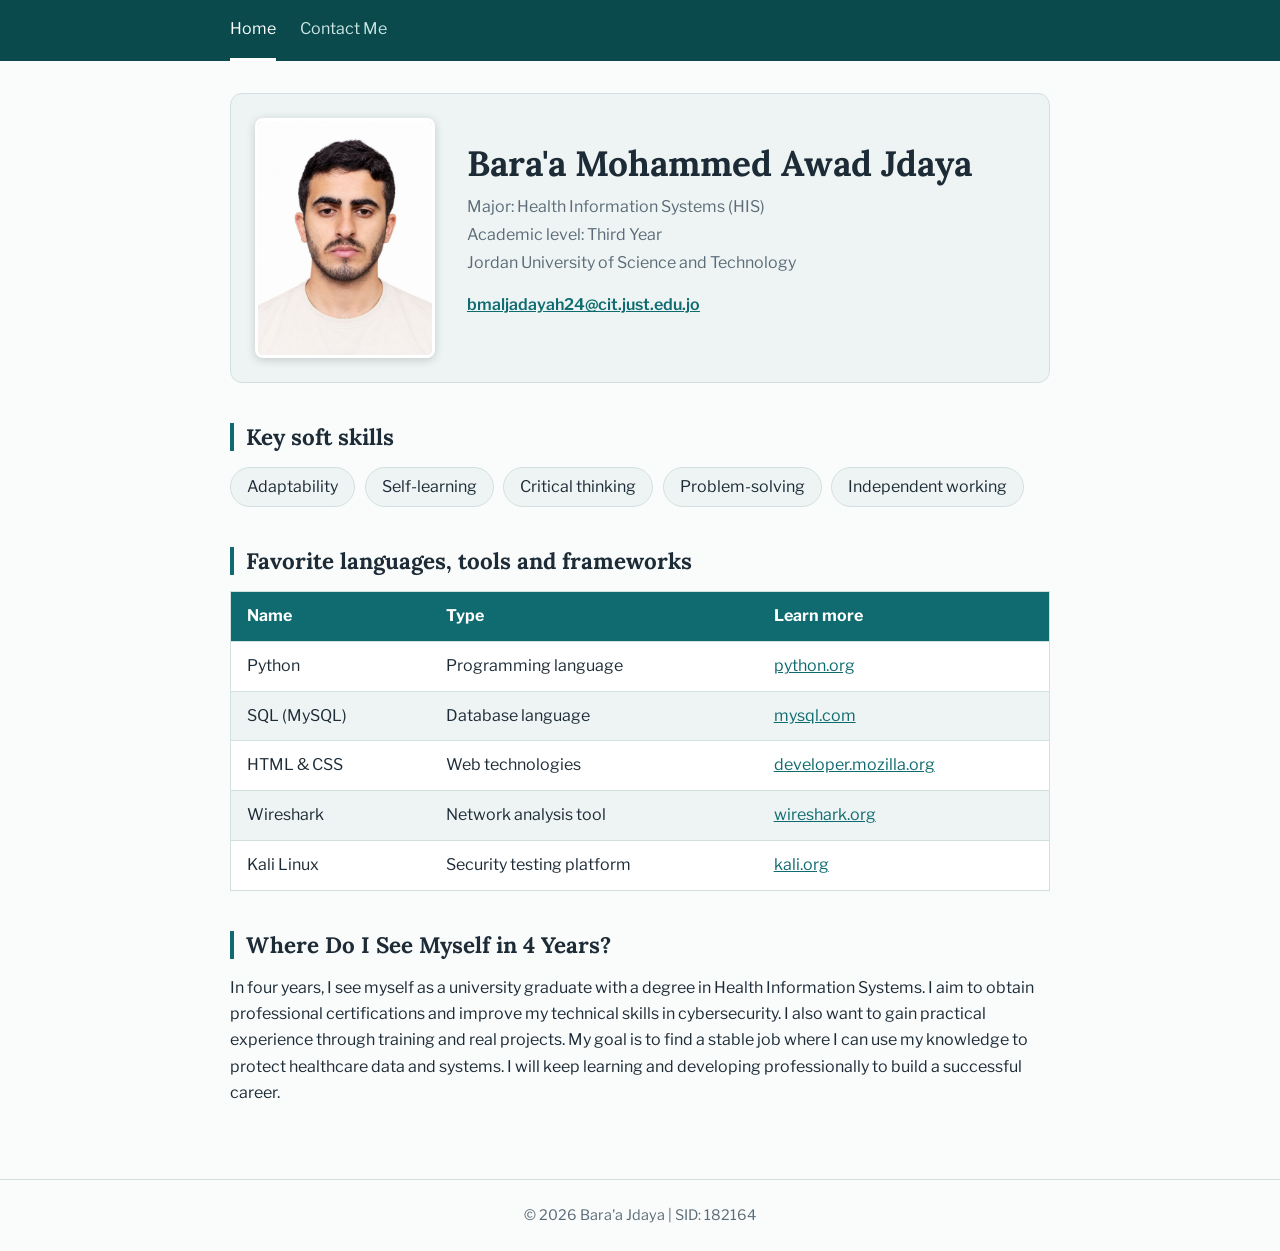
<file: index.html>
<!DOCTYPE html>
<html lang="en">
<head>
  <meta charset="UTF-8">
  <meta name="viewport" content="width=device-width, initial-scale=1">
  <title>182164 - Bara'a Mohammed Awad Jdaya</title>
  <link rel="preconnect" href="https://fonts.googleapis.com">
  <link href="https://fonts.googleapis.com/css2?family=Lora:wght@600;700&family=Libre+Franklin:wght@400;500;600&display=swap" rel="stylesheet">
  <link rel="stylesheet" href="style.css">
</head>
<body>
  <header class="site-header">
    <nav>
      <a href="index.html" class="active">Home</a>
      <a href="contact.html">Contact Me</a>
    </nav>
  </header>

  <main>
    <section class="intro">
      <img src="[data-uri]" alt="Professional photo of Bara'a Jdaya" class="photo">
      <div>
        <h1>Bara'a Mohammed Awad Jdaya</h1>
        <p class="meta">Major: Health Information Systems (HIS)</p>
        <p class="meta">Academic level: Third Year</p>
        <p class="meta">Jordan University of Science and Technology</p>
        <p><a class="mail" href="mailto:bmaljadayah24@cit.just.edu.jo">bmaljadayah24@cit.just.edu.jo</a></p>
      </div>
    </section>

    <section>
      <h2>Key soft skills</h2>
      <ul class="skills">
        <li>Adaptability</li>
        <li>Self-learning</li>
        <li>Critical thinking</li>
        <li>Problem-solving</li>
        <li>Independent working</li>
      </ul>
    </section>

    <section>
      <h2>Favorite languages, tools and frameworks</h2>
      <table>
        <thead>
          <tr><th>Name</th><th>Type</th><th>Learn more</th></tr>
        </thead>
        <tbody>
          <tr><td>Python</td><td>Programming language</td><td><a href="https://www.python.org" target="_blank" rel="noopener">python.org</a></td></tr>
          <tr><td>SQL (MySQL)</td><td>Database language</td><td><a href="https://www.mysql.com" target="_blank" rel="noopener">mysql.com</a></td></tr>
          <tr><td>HTML &amp; CSS</td><td>Web technologies</td><td><a href="https://developer.mozilla.org" target="_blank" rel="noopener">developer.mozilla.org</a></td></tr>
          <tr><td>Wireshark</td><td>Network analysis tool</td><td><a href="https://www.wireshark.org" target="_blank" rel="noopener">wireshark.org</a></td></tr>
          <tr><td>Kali Linux</td><td>Security testing platform</td><td><a href="https://www.kali.org" target="_blank" rel="noopener">kali.org</a></td></tr>
        </tbody>
      </table>
    </section>

    <section>
      <h2>Where Do I See Myself in 4 Years?</h2>
      <p>In four years, I see myself as a university graduate with a degree in Health Information Systems. I aim to obtain professional certifications and improve my technical skills in cybersecurity. I also want to gain practical experience through training and real projects. My goal is to find a stable job where I can use my knowledge to protect healthcare data and systems. I will keep learning and developing professionally to build a successful career.</p>
    </section>
  </main>

  <footer>&copy; 2026 Bara'a Jdaya | SID: 182164</footer>
</body>
</html>
</file>
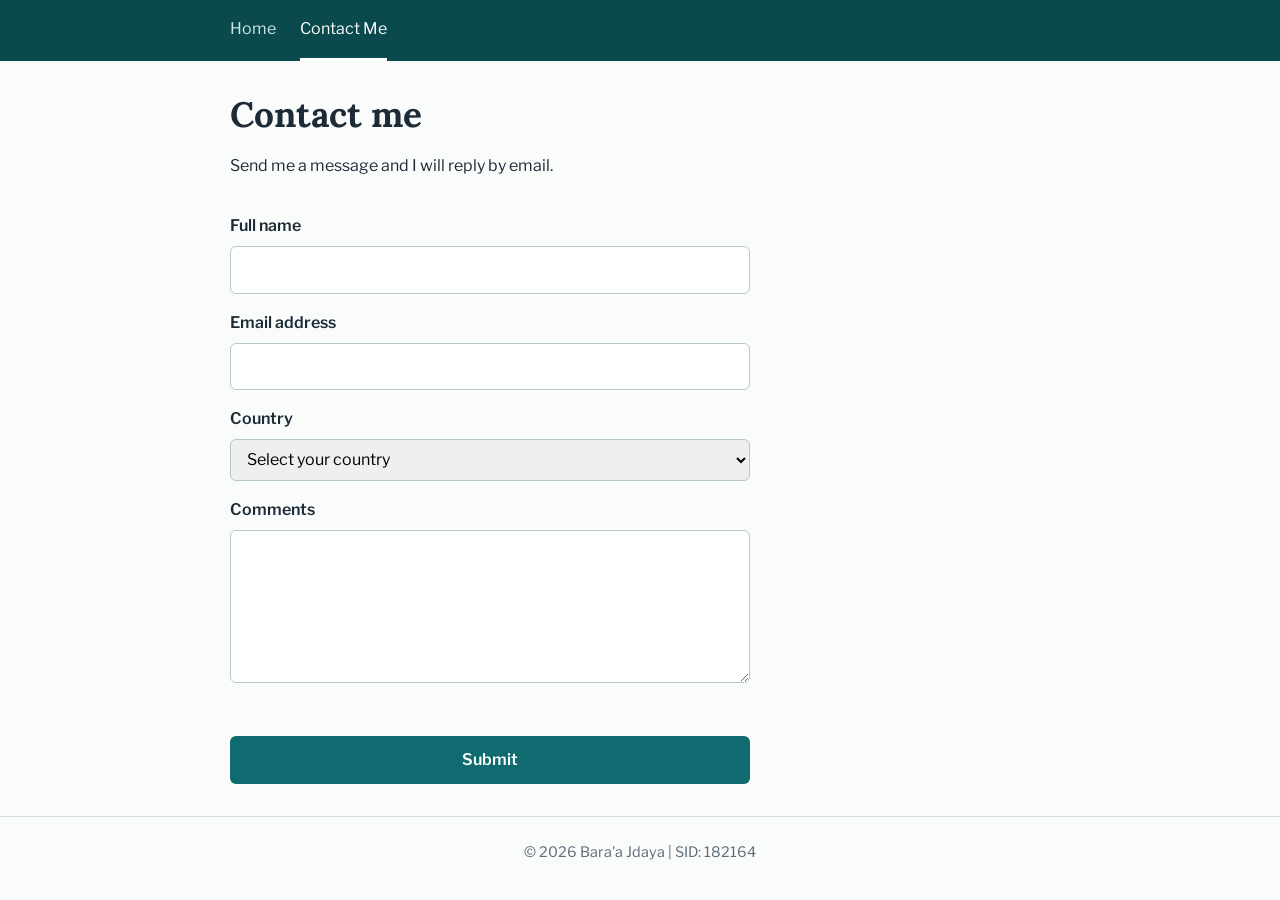
<file: contact.html>
<!DOCTYPE html>
<html lang="en">
<head>
  <meta charset="UTF-8">
  <meta name="viewport" content="width=device-width, initial-scale=1">
  <title>Contact Me - 182164 Bara'a Mohammed Awad Jdaya</title>
  <link rel="preconnect" href="https://fonts.googleapis.com">
  <link href="https://fonts.googleapis.com/css2?family=Lora:wght@600;700&family=Libre+Franklin:wght@400;500;600&display=swap" rel="stylesheet">
  <link rel="stylesheet" href="style.css">
</head>
<body>
  <header class="site-header">
    <nav>
      <a href="index.html">Home</a>
      <a href="contact.html" class="active">Contact Me</a>
    </nav>
  </header>

  <main>
    <h1>Contact me</h1>
    <p>Send me a message and I will reply by email.</p>

    <form id="contactForm" onsubmit="return validateForm(event)" novalidate>
      <label for="fullname">Full name</label>
      <input type="text" id="fullname" name="fullname">

      <label for="email">Email address</label>
      <input type="email" id="email" name="email">

      <label for="country">Country</label>
      <select id="country" name="country">
        <option value="">Select your country</option>
        <option>Jordan</option>
        <option>Saudi Arabia</option>
        <option>United Arab Emirates</option>
        <option>Palestine</option>
        <option>Egypt</option>
        <option>United States</option>
        <option>United Kingdom</option>
        <option>Other</option>
      </select>

      <label for="comments">Comments</label>
      <textarea id="comments" name="comments" rows="5"></textarea>

      <p id="error" role="alert"></p>
      <button type="submit">Submit</button>
    </form>
  </main>

  <footer>&copy; 2026 Bara'a Jdaya | SID: 182164</footer>

  <script>
    function validateForm(event) {
      event.preventDefault();
      var name = document.getElementById("fullname").value.trim();
      var email = document.getElementById("email").value.trim();
      var country = document.getElementById("country").value;
      var comments = document.getElementById("comments").value.trim();
      var error = document.getElementById("error");

      if (name === "" || email === "" || country === "" || comments === "") {
        error.textContent = "Please fill in all fields before submitting.";
        return false;
      }
      error.textContent = "";
      alert("Thank you, " + name + "! Your form was submitted successfully.");
      document.getElementById("contactForm").reset();
      return false;
    }
  </script>
</body>
</html>
</file>
<file: style.css>
:root {
  --ink: #1d2b36;
  --muted: #5b6b78;
  --teal: #0f6b6f;
  --teal-dark: #0a4a4d;
  --mist: #eef4f4;
  --line: #d3e0e0;
}
* { box-sizing: border-box; }
body {
  margin: 0;
  font-family: "Libre Franklin", Arial, sans-serif;
  color: var(--ink);
  background: #fafcfc;
  line-height: 1.65;
}
h1, h2 { font-family: "Lora", Georgia, serif; line-height: 1.25; }
h1 { font-size: 2.2rem; margin: 0 0 .5rem; }
h2 {
  font-size: 1.4rem;
  margin: 0 0 1rem;
  padding-left: .75rem;
  border-left: 4px solid var(--teal);
}
.site-header { background: var(--teal-dark); }
nav {
  max-width: 860px;
  margin: 0 auto;
  padding: 0 1.25rem;
  display: flex;
  gap: 1.5rem;
}
nav a {
  color: #cfe6e6;
  text-decoration: none;
  padding: 1rem 0;
  border-bottom: 3px solid transparent;
  transition: color .2s, border-color .2s;
}
nav a:hover, nav a.active { color: #fff; border-bottom-color: #fff; }
main { max-width: 860px; margin: 0 auto; padding: 2rem 1.25rem; }
section { margin-bottom: 2.5rem; }
.intro {
  display: flex;
  gap: 2rem;
  align-items: center;
  background: var(--mist);
  border: 1px solid var(--line);
  border-radius: 12px;
  padding: 1.5rem;
}
.photo {
  width: 180px;
  height: 240px;
  object-fit: cover;
  object-position: top;
  border-radius: 8px;
  border: 3px solid #fff;
  box-shadow: 0 2px 10px rgba(0,0,0,.18);
  background: var(--line);
}
.meta { margin: .1rem 0; color: var(--muted); }
.mail { color: var(--teal); font-weight: 600; }
.skills {
  list-style: none;
  padding: 0;
  margin: 0;
  display: flex;
  flex-wrap: wrap;
  gap: .6rem;
}
.skills li {
  background: var(--mist);
  border: 1px solid var(--line);
  border-radius: 999px;
  padding: .35rem 1rem;
}
table {
  width: 100%;
  border-collapse: collapse;
  background: #fff;
  border: 1px solid var(--line);
}
th, td { text-align: left; padding: .7rem 1rem; border-bottom: 1px solid var(--line); }
th { background: var(--teal); color: #fff; }
tbody tr:nth-child(even) { background: var(--mist); }
tbody tr:hover { background: #dcecec; }
a { color: var(--teal); }
form {
  display: grid;
  gap: .4rem;
  max-width: 520px;
  margin-top: 1.5rem;
}
label { font-weight: 600; margin-top: .6rem; }
input, select, textarea {
  font: inherit;
  padding: .6rem .75rem;
  border: 1px solid #b6c8c8;
  border-radius: 6px;
  width: 100%;
}
input:focus, select:focus, textarea:focus {
  outline: 3px solid rgba(15,107,111,.3);
  border-color: var(--teal);
}
button {
  font: inherit;
  font-weight: 600;
  margin-top: .8rem;
  padding: .7rem 1.5rem;
  color: #fff;
  background: var(--teal);
  border: 0;
  border-radius: 6px;
  cursor: pointer;
  transition: background .2s;
}
button:hover { background: var(--teal-dark); }
#error { color: #b3261e; margin: .3rem 0 0; min-height: 1.4em; }
footer {
  text-align: center;
  color: var(--muted);
  padding: 1.5rem;
  border-top: 1px solid var(--line);
  font-size: .9rem;
}
@media (max-width: 600px) {
  .intro { flex-direction: column; text-align: center; }
  h1 { font-size: 1.7rem; }
}
</file>
